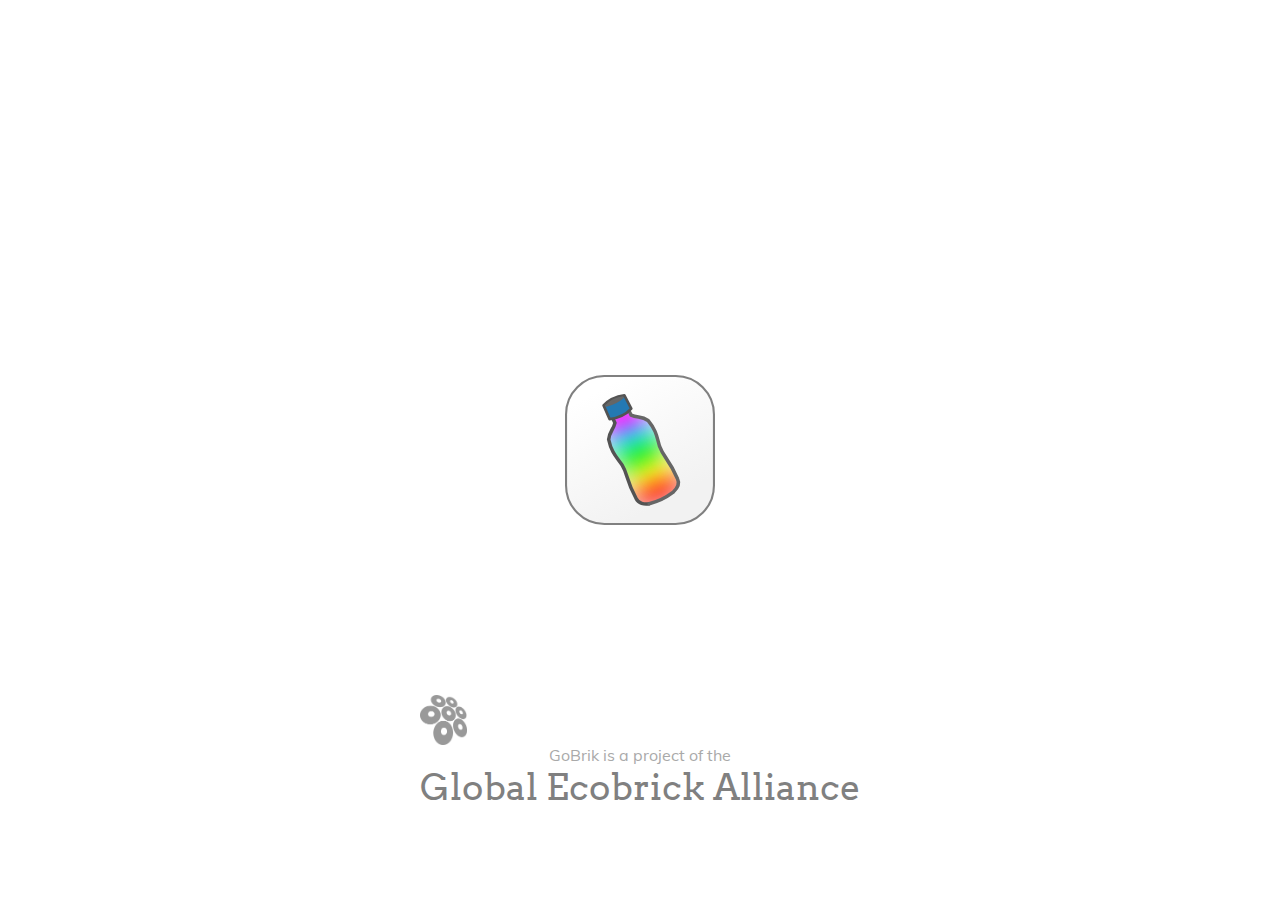
<file: index.html>
<!DOCTYPE html>
<html>
<head>
<meta http-equiv="content-type" content="text/html; charset=UTF-8" >

<!-- Meta tags for page display and search engine listing
AND UNIQUE to HTML Pages-->

<title>GoBrik | 3.0</title>
<meta name="keywords" content="gobrik, ecobrick app, goBrik, eco, brick, eco brick, ecobrick, eco-brick, eco, bricks, eco brick, ecobricks, eco-bricks, brik, briks, plastic, plastic management, carbon sequestration,  plastic solved, drop off, exchange, marketplace, plastic sequestration, aes plastic, plastic offsetting, ecological accounting, plastic accounting">
<meta name="description" content="Manage your ecobricks, projects and plastic transition. By putting our plastic to good use, together we can build our greenest visions.">
<meta name="author" content="Global Ecobrick Alliance">

<!-- Facebook Open Graph Tags for social sharing-->

<meta property="og:url"           content="https://www.gobrik.com">
<meta property="og:type"          content="app">
<meta property="og:title"         content="GoBrik">
<meta property="og:description"   content="Manage your ecobricks, projects and plastic transition. By putting our plastic to good use, together we can build our greenest visions." >
<meta property="og:image"         content="https://www.gobrik.com/images/social-banner-1200px.png" >
<meta property="fb:app_id"  content="1781710898523821" >
<meta property="og:image:width" content="1200" />
<meta property="og:image:height" content="1000" />
<meta property="og:image:alt"     content="A metaphorical road winding into the distance with various ecobrick and earth constructions along side it and the GoBrik logo floating above"/>
<meta property="og:locale" content="en_GB, id_ID, es_ES" />

<link rel="preload" as="image" href="svgs/gobrik-3-emblem-night.svg?v=2">

<style>


@font-face {
  font-family: "Mulish";
  src: url("../fonts/Mulish-Light.ttf");
  font-display: swap;
  font-weight: 300;
 }

 @font-face {
  font-family: "Mulish";
  src: url("fonts/Mulish-Regular.ttf");
  font-display: swap;
  font-weight: 500;
 }

 @font-face {
  font-family: "Arvo";
  src: url("fonts/Arvo-Regular.ttf");
  font-display: swap;
 }



   body, html {
    margin: 0;
    padding: 0;
    width: 100%;
    height: 100%;
    display: flex;
    justify-content: center;
    align-items: center;
    background-color: black;
    color: darkgrey;
    font-family: 'Mulish', sans-serif;
    overflow: hidden; /* Prevent scrolling */
}

.container {
    position: relative;
    width: 100%;
    height: 100%;
    display: flex;
    flex-direction: column;
    justify-content: center;
    align-items: center;
    text-align: center;
}

.logo {
    width: 150px;
    height: 150px;
    background-size: cover;
    background-position: center;
    background-image: url('svgs/gobrik-3-emblem-night.svg?v=3');
}

.subtitle {
    position: absolute;
    bottom: 10vh;
}

.subtitle p {
    margin: 0;
}

.subtitle p:last-child {
    font-size: 1.5em;
    font-family: 'Arvo', serif;
}

.subtitle p:first-child {
    font-size: 1.2em;
    font-family: 'Mulish', sans-serif;
}

.subtitle a {
text-decoration: none;
font-size: 1.5em;
    font-family: 'Arvo', serif;
    color:grey;
    }

@media (prefers-color-scheme: light) {
    body {
        background-color: white;
        color: darkgrey;
    }
    .logo {
        background-image: url('svgs/gobrik-3-emblem.svg?v=1');
    }
}
    #gea-icon {
       background: url('icons/trainer-newsletter-icon.webp') no-repeat;
        background-size: contain;
        width: 50px;
        height:50px;

}


</style>

<script>
document.addEventListener('DOMContentLoaded', function() {
    setTimeout(function() {
        const userLang = navigator.language || navigator.userLanguage;
        let langDir = 'en/';

        if (userLang.includes('fr')) {
            langDir = 'fr/';
        } else if (userLang.includes('id')) {
            langDir = 'id/';
        } else if (userLang.includes('es')) {
            langDir = 'es/';
        } else if (userLang.includes('en')) {
            langDir = 'en/';
        } else {
            langDir = 'en/';
        }

        window.location.href = langDir;
    }, 100000); // 10 seconds
});

</script>

</head>
<body>
    <div class="container">
        <div class="logo"></div>
        <div class="subtitle">
            <div id="gea-icon"></div>
            <p>GoBrik is a project of the </p>
            <p><a href="https://ecobricks.org/gobrik">Global Ecobrick Alliance</a></p>
        </div>
    </div>
</body>
</html>
</file>
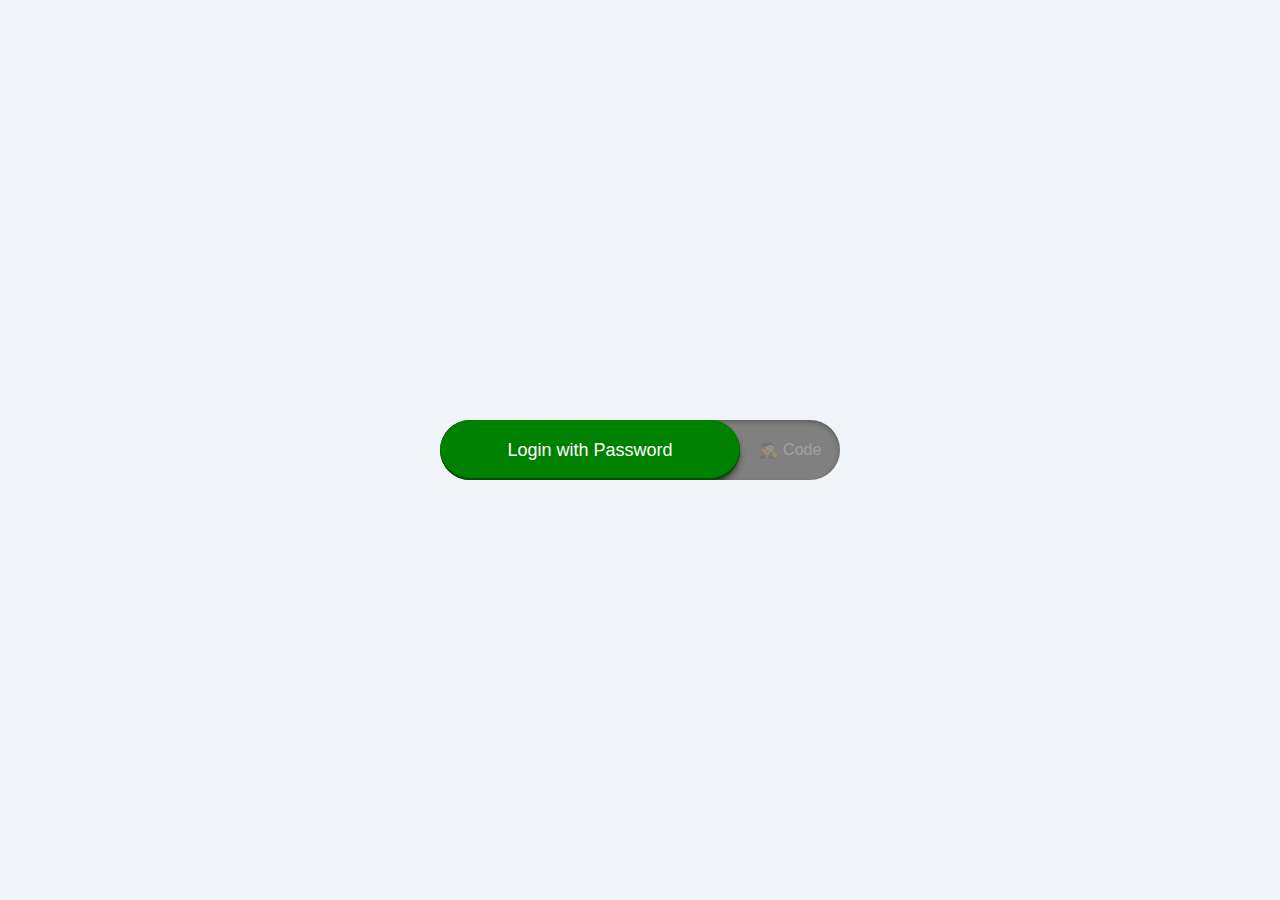
<file: en/test2.html>
<!DOCTYPE html>
<html lang="en">
<head>
    <meta charset="UTF-8">
    <meta name="viewport" content="width=device-width, initial-scale=1.0">
    <title>Password/Code Toggle Button</title>
    <style>
        body {
            display: flex;
            justify-content: center;
            align-items: center;
            height: 100vh;
            background-color: #f0f4f8;
            margin: 0;

        }
        .toggle-container {
            position: relative;
            width: 400px;
            height: 60px;
            background-color: grey;
            border-radius: 35px;
            overflow: hidden;
            box-shadow: inset 0 2px 5px rgba(0, 0, 0, 0.3);
        }
        .toggle-container input[type="radio"] {
            display: none;
        }
        .toggle-button {
            position: absolute;
            top: 0;
            height: 100%;
            line-height: 60px; /* Center text vertically */
            color: white;
            opacity: 0.25;
            transition: width 0.5s ease-in-out, opacity 0.3s ease-in-out;
            z-index: 1;
            font-size: 16px;
            cursor: pointer; /* Change cursor to pointer */
            font-family: 'Mulish',sans-serif;
        }

        .toggle-button.password {
            left: 0;
            width: 75%; /* Initial width */
            text-align: center;
        }
        .toggle-button.code {
            right: 0;
            width: 25%; /* Initial width */
            text-align: center;
        }
        .toggle-container .slider {
            position: absolute;
            background-color: green;
            border-radius: 50px;
            width: 75%;
            height: 100%;
            transition: all 0.5s ease-in-out;
            z-index: 0;
            box-shadow: 0 2px 2px rgba(0, 0, 0, 0.2),
                        inset 0 -2px 5px rgba(0, 0, 0, 0.3);
        }

        #password:checked ~ .slider {
            left: 0;
        }
        #code:checked ~ .slider {
            left: 25%;
        }
        #password:checked ~ .toggle-button.password {
            opacity: 1;
            width: 75%; /* Reduced width when selected */
        }
        #password:checked ~ .toggle-button.code {
            opacity: 0.25;
            width: 25%; /* Expanded width when the other option is selected */
        }
        #code:checked ~ .toggle-button.code {
            opacity: 1;
            width: 75%; /* Reduced width when selected */
        }
        #code:checked ~ .toggle-button.password {
            opacity: 0.25;
            width: 25%; /* Expanded width when the other option is selected */
        }

        /* New Button Styles */
        .login-button-75, .code-button-75 {
            position: absolute;
            top: 0;
            height: 100%;
            border: none;
            border-radius: 50px;
            color: white;
            font-size: 16px;
            line-height: 50px;
            text-align: center;
            background-color: green;
            box-shadow: 0 5px 6px rgba(0, 0, 0, 0.4), inset 0 -2px 1px rgba(0, 0, 0, 0.4);
            transition: opacity 0.5s ease-in-out;
            z-index: 1;
            cursor: pointer;
        }

        .login-button-75 {
            width: 75%;
            left: 0;
            font-size:18px;
        }

        .login-button-75:hover {
        border: 5px #14ff00 outset;
        line-height: 50px;
        }
        .code-button-75 {
            width: 75%;
            right: 0;
            opacity: 0;
            font-size:18px;
        }
        .hidden {
            display: none;
        }


    </style>
</head>
<body>

    <div class="toggle-container">
        <input type="radio" id="password" name="toggle" checked>
        <input type="radio" id="code" name="toggle">
        <div class="toggle-button password">🔑 Pass</div>
        <div class="toggle-button code">🕵️‍♂️ Code</div>
        <div class="slider"></div>
        <input type="submit" id="submit-password-button" value="Login with Password" class="login-button-75">
        <input type="submit" id="send-code-button" value="Send Login Code" class="code-button-75 hidden">
    </div>

    <script>
    // Add event listeners to all elements with the class 'toggle-button'

    document.querySelectorAll('.toggle-button').forEach(button => {
        button.addEventListener('click', () => {
            // Check which button was clicked and update the corresponding radio button
            if (button.classList.contains('password')) {
                document.getElementById('password').checked = true; // Set the 'password' radio button as checked
            } else {
                document.getElementById('code').checked = true; // Set the 'code' radio button as checked
            }
            // Update button visibility based on the selected radio button
            updateButtonVisibility();
        });
    });

   // Function to update the visibility of the submit buttons
    function updateButtonVisibility() {
        // Get references to the submit buttons
        const submitButton = document.getElementById('submit-password-button');
        const codeButton = document.getElementById('send-code-button');

        // Check if the 'password' radio button is selected
        if (document.getElementById('password').checked) {
           codeButton.classList.add('hidden');
           codeButton.style.opacity = '0';
           setTimeout(() => {
             submitButton.classList.remove('hidden');
             submitButton.style.opacity = '1';
                        }, 1000); // 1 second delay


        } else {

                   submitButton.style.opacity = '0';
            submitButton.classList.add('hidden');

        setTimeout(() => {

            codeButton.classList.remove('hidden');
            codeButton.style.opacity = '1';
                                    }, 1000); // 1 second delay

        }
    }

    // Initial setup of button visibility based on the default radio button state
    updateButtonVisibility();
</script>


</body>
</html>
</file>
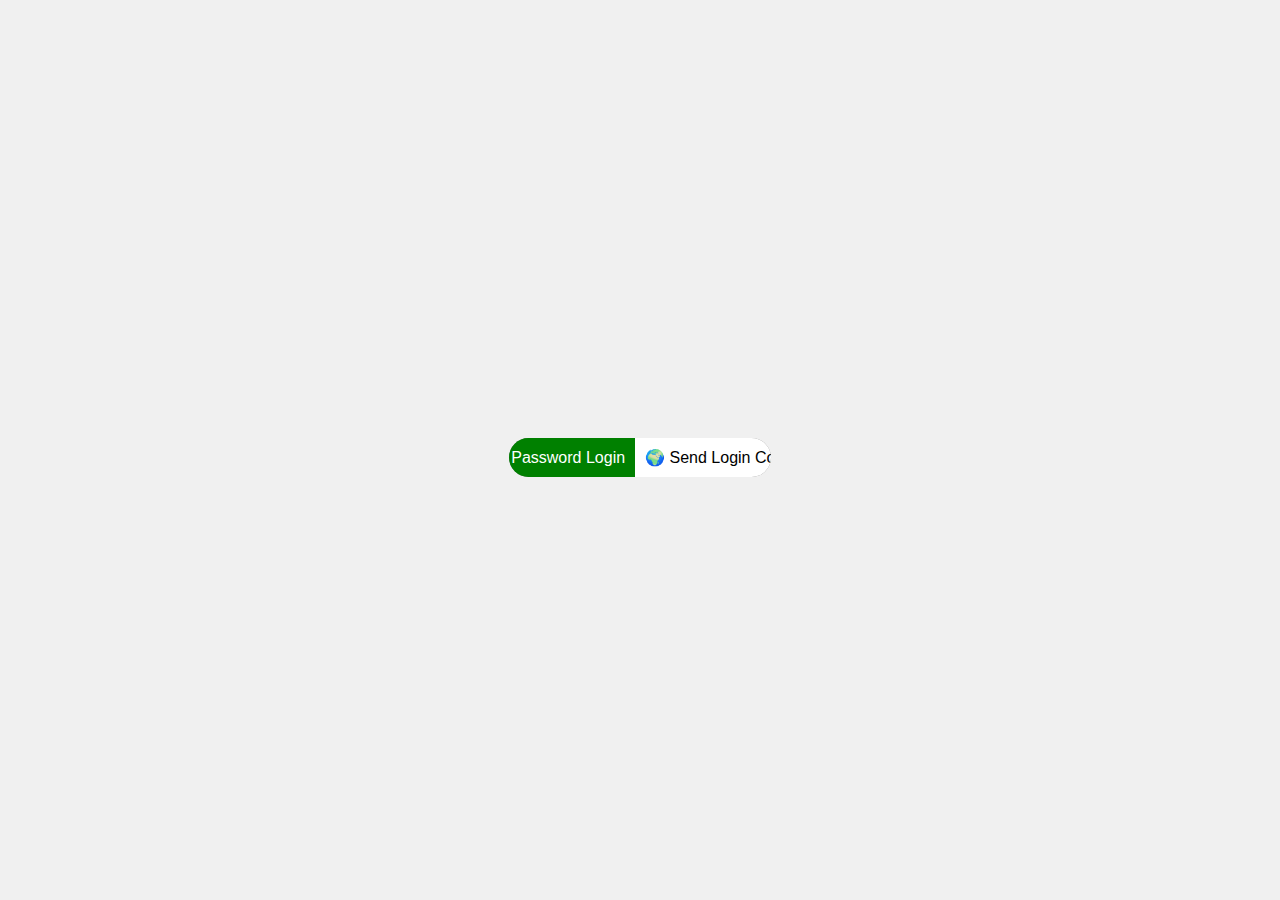
<file: en/toggle-test.html>
<!DOCTYPE html>
<html lang="en">
<head>
    <meta charset="UTF-8">
    <meta name="viewport" content="width=device-width, initial-scale=1.0">
    <title>Dual Button Toggle Test</title>
    <style>
        body {
            font-family: Arial, sans-serif;
            display: flex;
            justify-content: center;
            align-items: center;
            height: 100vh;
            background-color: #f0f0f0;
            margin: 0;
        }
        #dual-submit-toggle {
            text-align: center;
            margin-top: 15px;
        }
        #toggle-container {
            display: flex;
            justify-content: center;
            align-items: center;
            background-color: grey;
            border-radius: 25px;
            overflow: hidden;
            width: 80%;
            max-width: 500px;
            margin: 0 auto;
            transition: all 0.3s ease-in-out;
        }
        .submit-button {
            flex-grow: 0;
            flex-shrink: 1;
            flex-basis: 20%;
            border: none;
            padding: 10px;
            text-align: center;
            font-size: 16px;
            cursor: pointer;
            transition: all 0.3s ease-in-out;
        }
        .password-login.active {
            background-color: green;
            color: white;
            flex-basis: 80%;
        }
        .code-login {
            background-color: white;
            color: black;
            flex-basis: 20%;
        }
        .password-login.active:hover,
        .code-login:hover {
            opacity: 0.8;
        }
    </style>
</head>
<body>

    <div id="dual-submit-toggle" data-lang-id="004-dual-login-button">
        <div id="toggle-container" class="toggle-container">
            <input type="submit" id="submit-password-button" value="🌍 Password Login" class="submit-button password-login active">
            <input type="submit" id="submit-code-button" value="🌍 Send Login Code" class="submit-button code-login">
        </div>
    </div>

    <script>
        document.getElementById('submit-password-button').addEventListener('click', function() {
            let toggleContainer = document.getElementById('toggle-container');
            let passwordButton = document.getElementById('submit-password-button');
            let codeButton = document.getElementById('submit-code-button');

            // Expand Password Login Button
            passwordButton.classList.add('active');
            codeButton.classList.remove('active');
            toggleContainer.style.flexDirection = 'row';
        });

        document.getElementById('submit-code-button').addEventListener('click', function() {
            let toggleContainer = document.getElementById('toggle-container');
            let passwordButton = document.getElementById('submit-password-button');
            let codeButton = document.getElementById('submit-code-button');

            // Expand Code Login Button
            codeButton.classList.add('active');
            passwordButton.classList.remove('active');
            toggleContainer.style.flexDirection = 'row-reverse';
        });
    </script>

</body>
</html>
</file>
